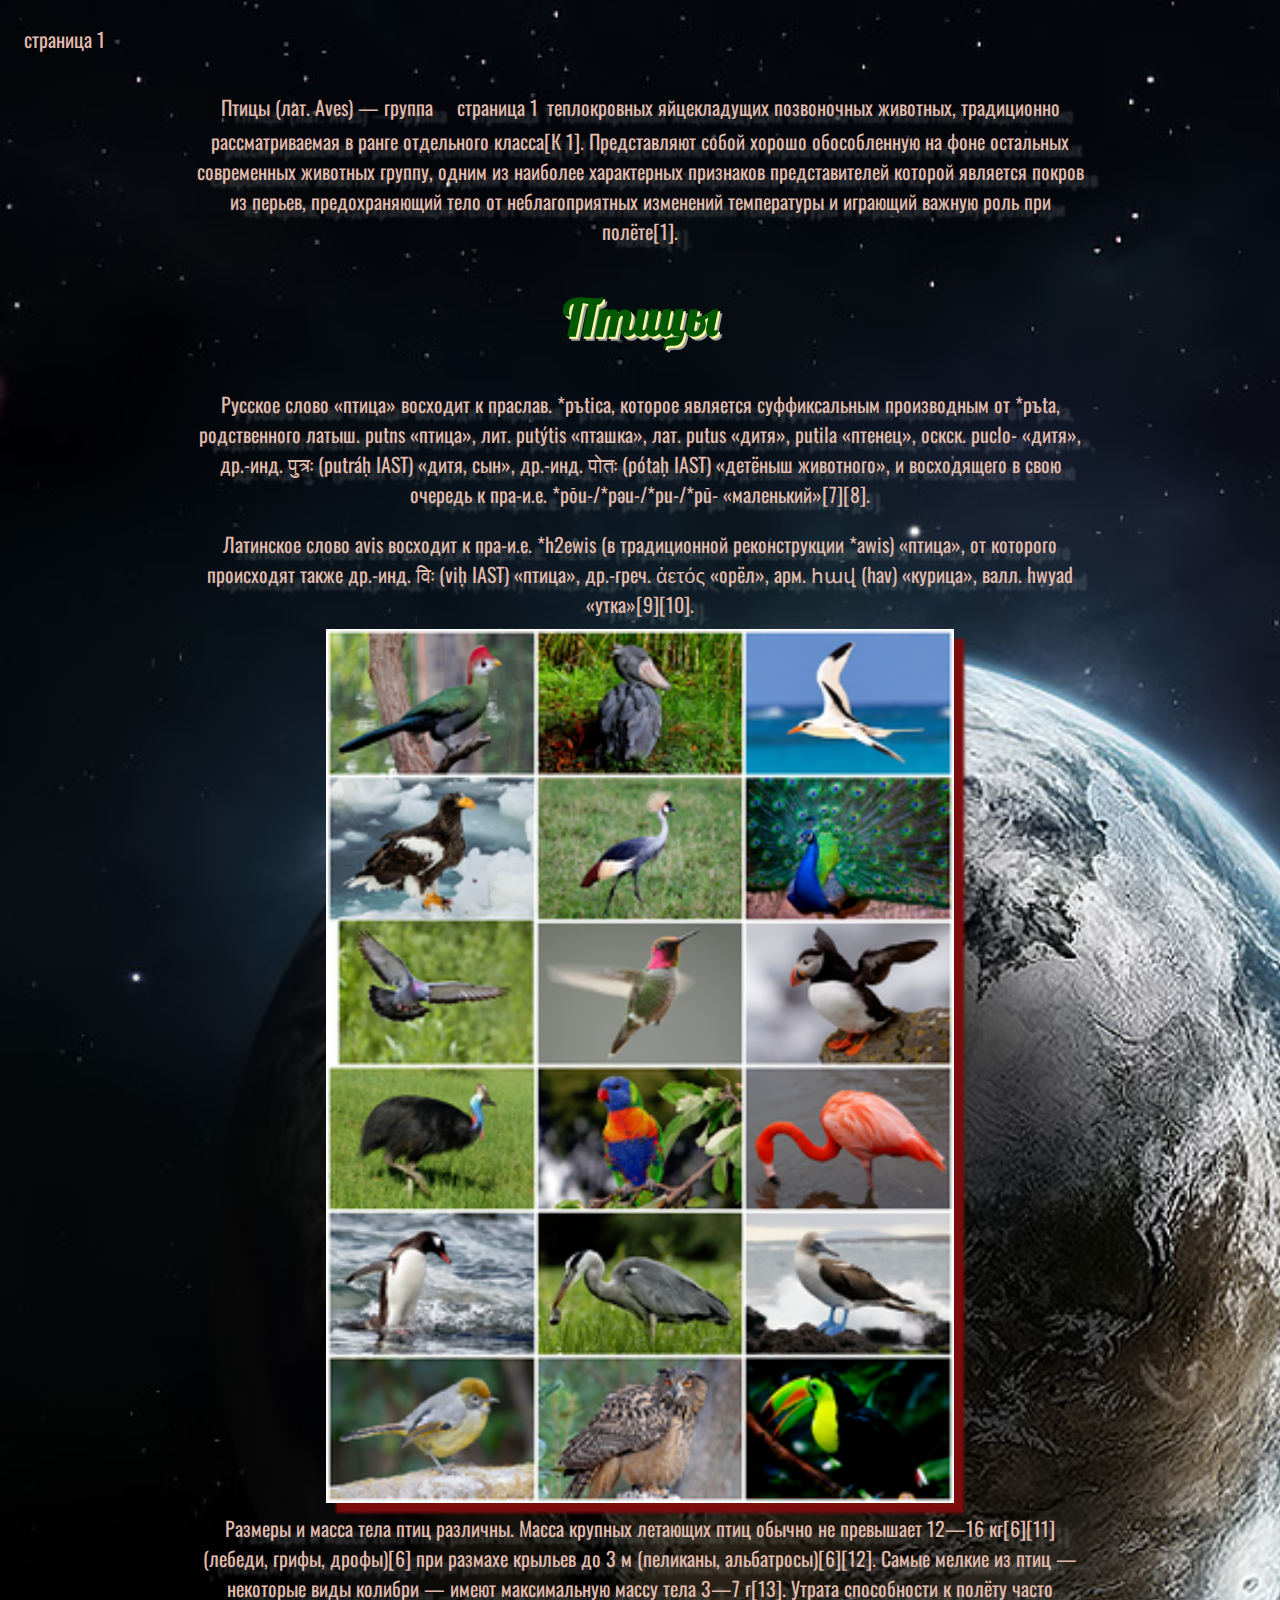
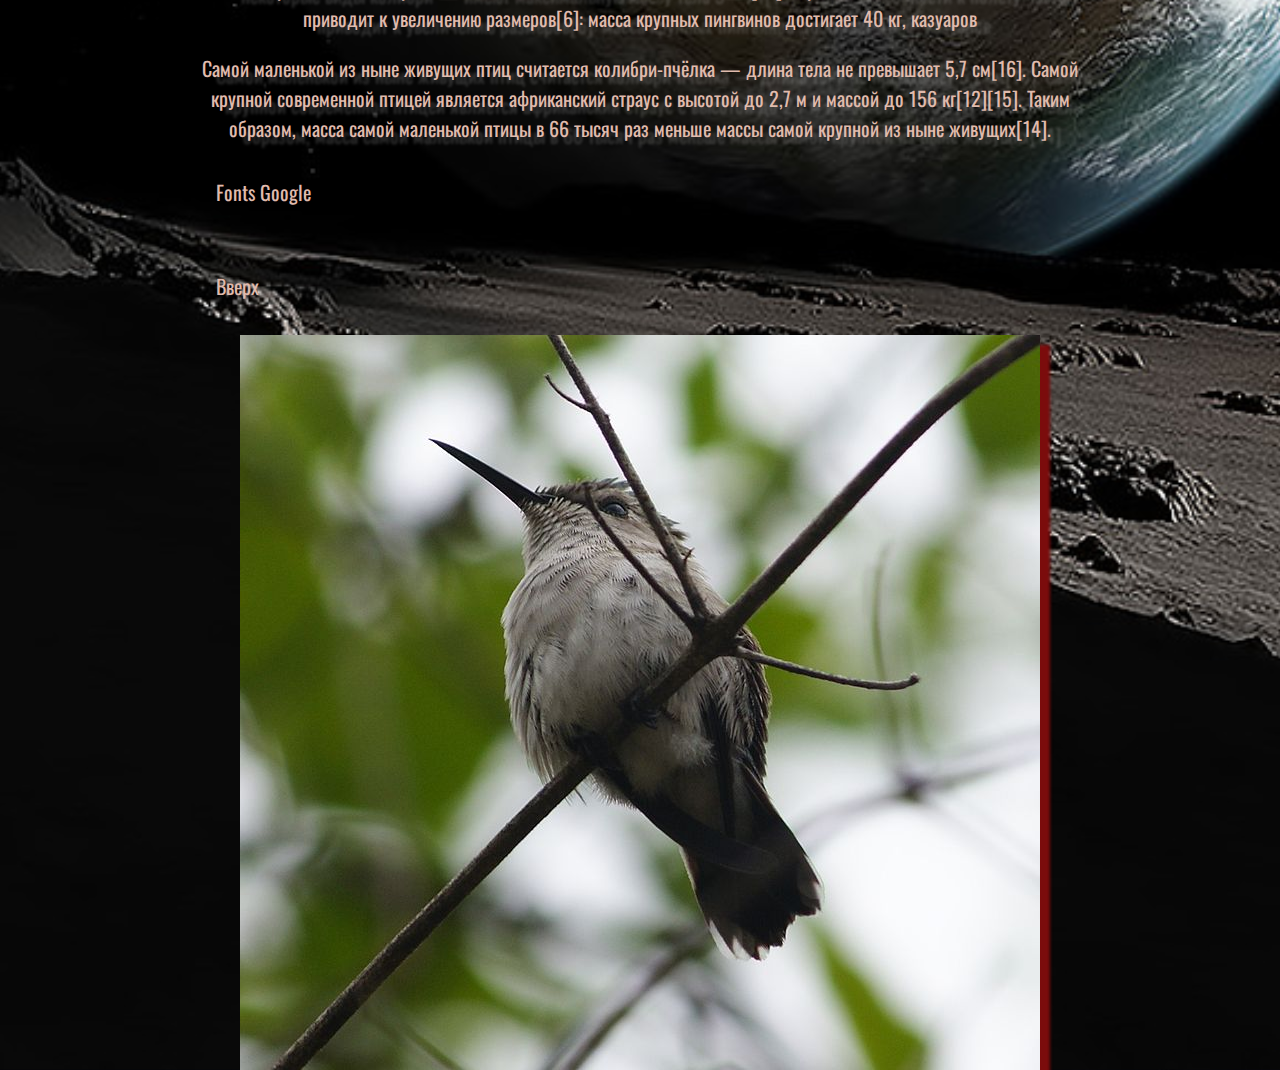
<file: web1/page2.html>
<!DOCTYPE html>
<html lang="en">
<head>
	<meta charset="UTF-8">
	<title>2 страница</title>
  <link href="https://fonts.googleapis.com/css?family=Oswald&display=swap" rel="stylesheet">
  <link href="https://fonts.googleapis.com/css?family=Lobster|Oswald&display=swap" rel="stylesheet">
  <link rel="stylesheet" href="main2.css">

</head>
<body>
    <a href="index.html">страница 1</a>
    <div>
        <p>Птицы (лат. Aves) — группа<a href="index.html">страница 1</a> теплокровных яйцекладущих позвоночных животных, традиционно рассматриваемая в ранге отдельного класса[К 1]. Представляют собой хорошо обособленную на фоне остальных современных животных группу, одним из наиболее характерных признаков представителей которой является покров из перьев, предохраняющий тело от неблагоприятных изменений температуры и играющий важную роль при полёте[1].</p>

        <h1>Птицы</h1>

        <p>Русское слово «птица» восходит к праслав. *ръtica, которое является суффиксальным производным от *ръtа, родственного латыш. putns «птица», лит. putýtis «пташка», лат. putus «дитя», putila «птенец», оскск. рuclо- «дитя», др.-инд. पुत्रः (putráḥ IAST) «дитя, сын», др.-инд. पोतः (рótаḥ IAST) «детёныш животного», и восходящего в свою очередь к пра-и.е. *pōu-/*pəu-/*pu-/*pū- «маленький»[7][8].</p>

        <p>Латинское слово avis восходит к пра-и.е. *h2ewis (в традиционной реконструкции *awis) «птица», от которого происходят также др.-инд. विः (viḥ IAST) «птица», др.-греч. ἀετός «орёл», арм. հավ (hav) «курица», валл. hwyad «утка»[9][10].</p>
       <img src="Bird_Diversity_2013.png" alt="error">
        <p>
        Размеры и масса тела птиц различны. Масса крупных летающих птиц обычно не превышает 12—16 кг[6][11] (лебеди, грифы, дрофы)[6] при размахе крыльев до 3 м (пеликаны, альбатросы)[6][12]. Самые мелкие из птиц — некоторые виды колибри — имеют максимальную массу тела 3—7 г[13]. Утрата способности к полёту часто приводит к увеличению размеров[6]: масса крупных пингвинов достигает 40 кг, казуаров</p>
        <p>Самой маленькой из ныне живущих птиц считается колибри-пчёлка — длина тела не превышает 5,7 см[16]. Самой крупной современной птицей является африканский страус с высотой до 2,7 м и массой до 156 кг[12][15]. Таким образом, масса самой маленькой птицы в 66 тысяч раз меньше массы самой крупной из ныне живущих[14].</p>


        <a href="https://fonts.google.com">Fonts Google</a>
        <br>
        <br>
        <br>
        <a href="#">Вверх</a>
        

  </div>
       <img src="Mellisuga_helenae.jpg" alt="error">
       


</body>
</html>
</file>
<file: web1/main2.css>
*{
            margin: 0;
            padding: 0;
            box-sizing: border-box;

     }

    body{
            background-image: url(113.jpg);
            background-size: cover;
            background-position: center;

     } 

    div { 
            width: 70%;
            margin: auto;
            padding-bottom: 30px;     

       }
    
     p {
     	      font-size: 20px;
            text-align: center;
            font-family: 'Oswald', sans-serif;
            color: #e0bbad ;
            padding: 10px 0;
            text-shadow: 14px 7px 3px rgba(255,255,255,.2);
       }


     h1 { 
            font-size: 50px ;
            text-align: center;
            font-family: 'Lobster', cursive;
            color: #005900;
            text-shadow: #FFFCA8 2px 2px 0px, #9C9C9C 4px 4px 0px;
            margin: 30px 0;

       }
      a {
            font-size: 20px;
            color: #e0bbad;
            text-decoration: none;
            margin: 20px 0 0 20px;
            display: inline-block;
            padding: 4px;
            font-family: 'Oswald', sans-serif;
            background-image: linear-gradient(currentcolor, currentcolor);
            background-position: 0% 100%;
            background-repeat: no-repeat;
            background-size: 0% 2px;
            transition: background-size 0.6s;
      }

      a:hover {
            background-size: 100% 2px;
/*          color: blue;
*//*        border-top: 2px solid blue;

*/


      }
      img{
            width: 70%;
            height: auto;
            max-width: 800px;
            margin: auto;
            display: block;
            background-color: #a8ffa8;
            box-shadow: 10px 10px 3px #7b0c0c;





      }
</file>
